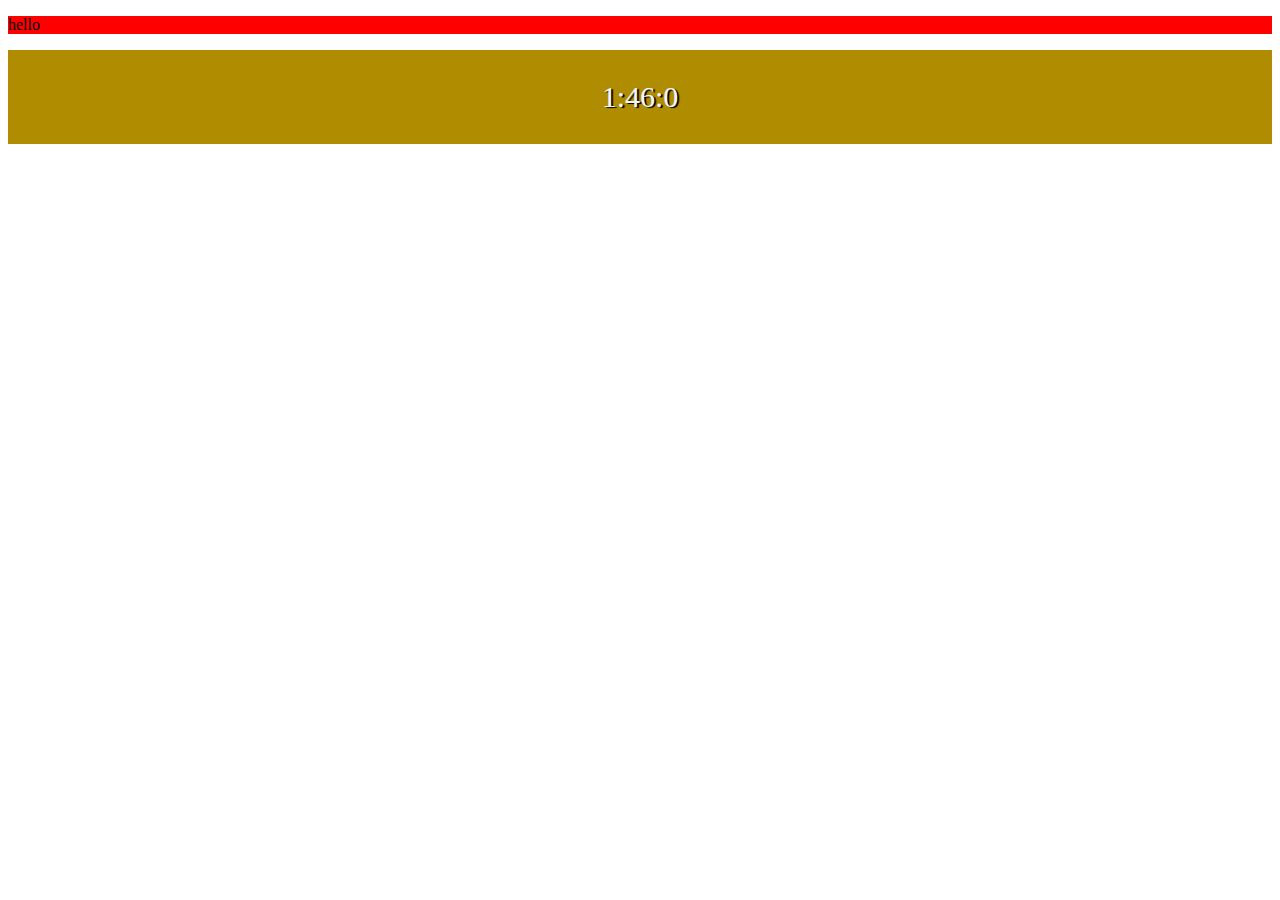
<file: Lesson 4/index.html>
<!DOCTYPE html>
<html lang="en">
<head>
    <meta charset="UTF-8">
    <meta http-equiv="X-UA-Compatible" content="IE=edge">
    <meta name="viewport" content="width=device-width, initial-scale=1.0">
    <title>Document</title>
    <link rel="stylesheet" href="./style.css">
</head>
<body>
    <div class="red">
        <p>hello</p>
    </div>
    <div class="clock">
        <div class="time">
            <p id="gio">00</p><p>:</p>
        </div>
        <div class="time">
            <p id="phut">00</p><p>:</p>
        </div>
        <div class="time">
            <p id="giay">00</p>
        </div>
    </div>
</body>
<script src="./Ktra.js"></script>
</html>
</file>
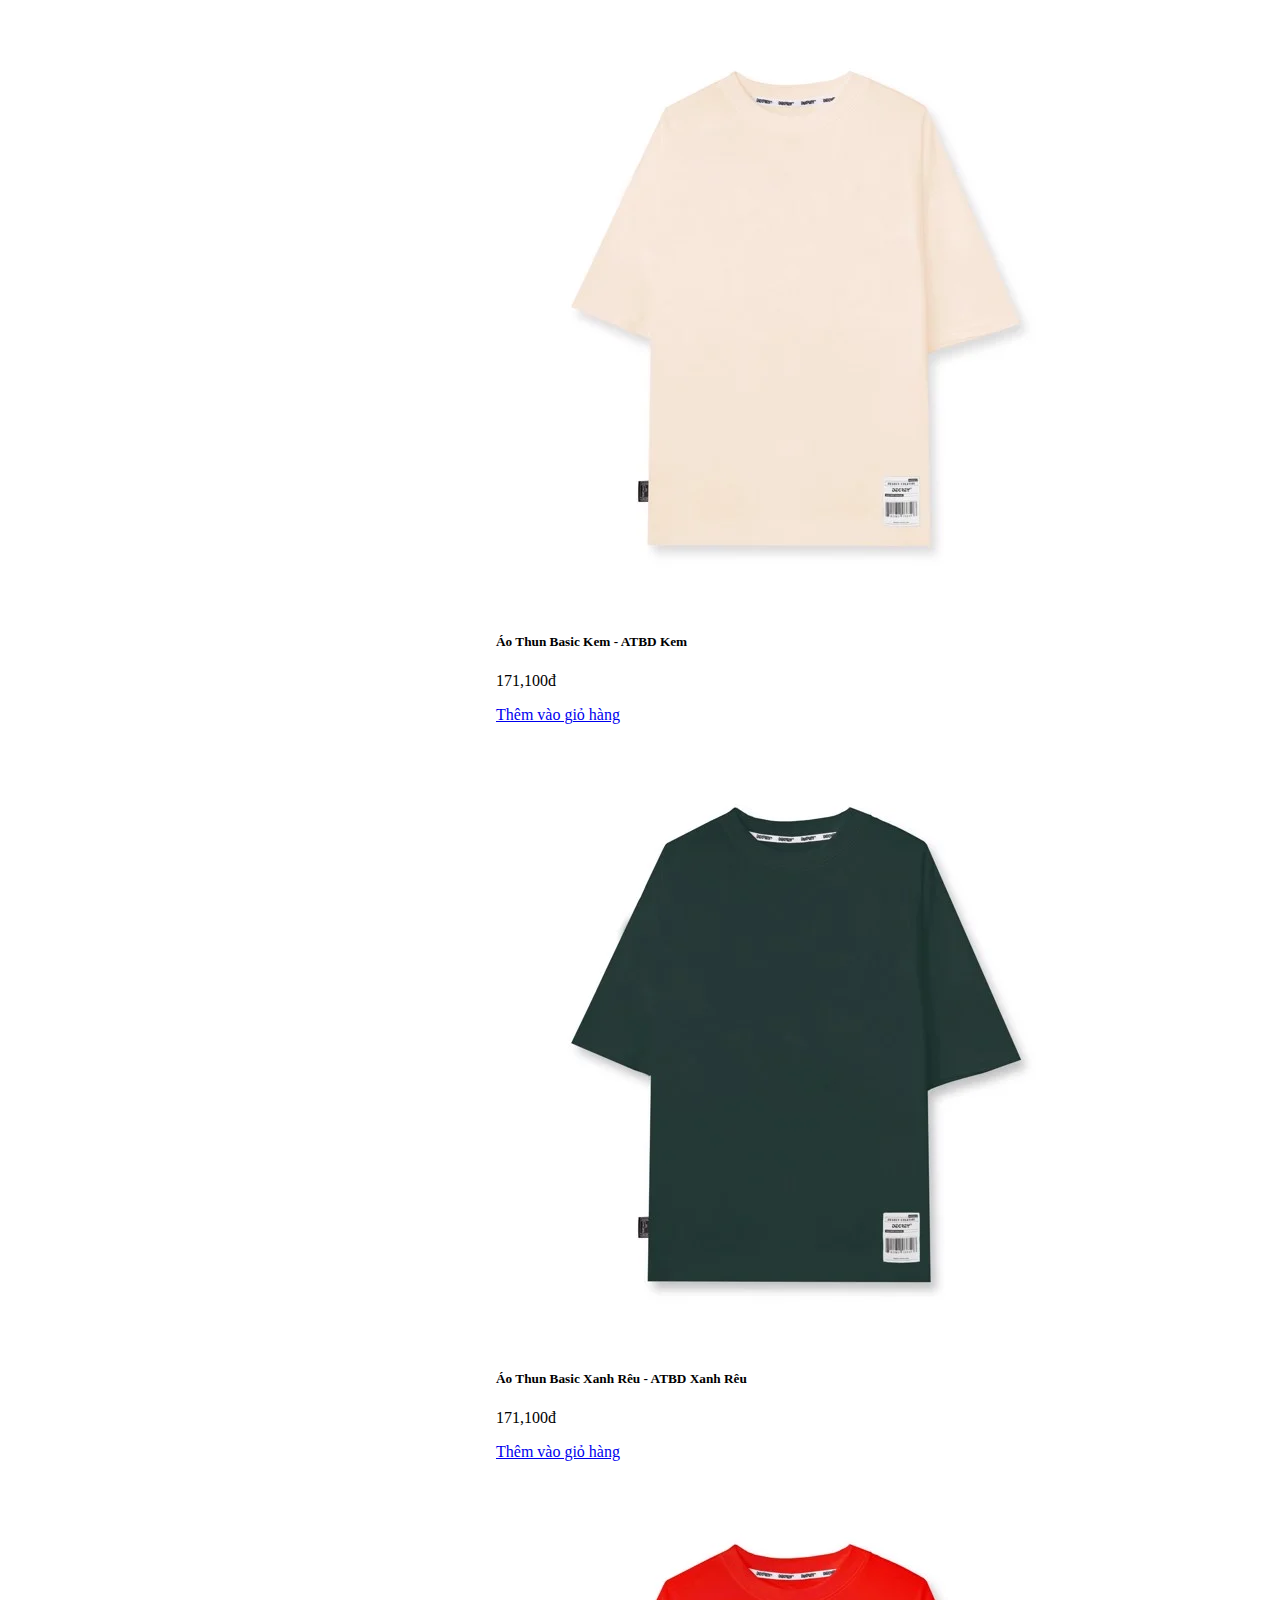
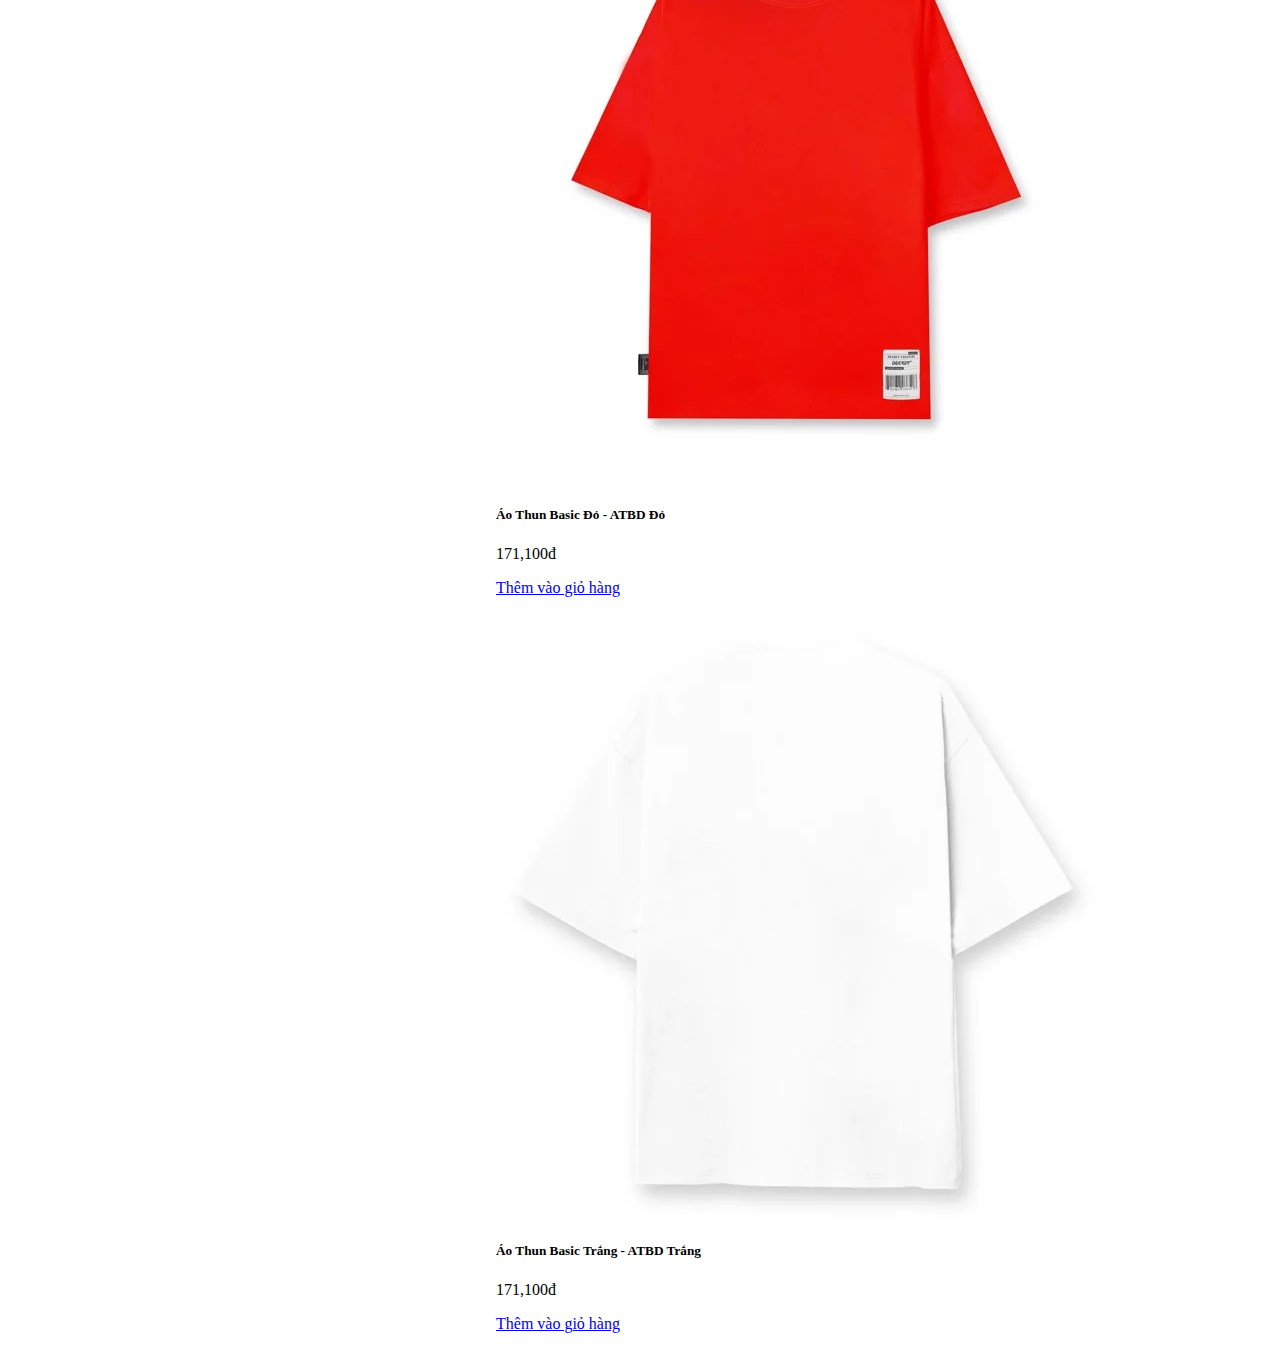
<file: Lesson 6/index.html>
<!DOCTYPE html>
<html lang="en">

<head>
    <meta charset="UTF-8">
    <meta http-equiv="X-UA-Compatible" content="IE=edge">
    <meta name="viewport" content="width=device-width, initial-scale=1.0">
    <title>Document</title>
    <!-- Font Awsome  -->
    <link rel="stylesheet" href="https://cdnjs.cloudflare.com/ajax/libs/font-awesome/6.1.2/css/all.min.css"
        integrity="sha512-1sCRPdkRXhBV2PBLUdRb4tMg1w2YPf37qatUFeS7zlBy7jJI8Lf4VHwWfZZfpXtYSLy85pkm9GaYVYMfw5BC1A=="
        crossorigin="anonymous" referrerpolicy="no-referrer" />
    <!-- Bootrap 5 -->
    <link href="https://cdn.jsdelivr.net/npm/bootstrap@5.2.0/dist/css/bootstrap.min.css" rel="stylesheet"
        integrity="sha384-gH2yIJqKdNHPEq0n4Mqa/HGKIhSkIHeL5AyhkYV8i59U5AR6csBvApHHNl/vI1Bx" crossorigin="anonymous">
    <link rel="stylesheet" href="main.css">
</head>

<body>

    <div class="container">
        <!-- Content here -->
        <div class="product-container row">
            <div class="product col-xxl-3 col-md-6 col-12">
                <div class="card" style="width: 18rem;">
                    <img src="./images/brown-shirt.jpeg" class="card-img-top" alt="...">
                    <div class="card-body">
                        <h5 class="card-title">Áo Thun Basic Kem - ATBD Kem</h5>
                        <p class="card-text">171,100đ</p>
                        <a href="#" class="btn btn-danger btn-add-to-cart" data-product-id="0">Thêm vào giỏ hàng</a>
                    </div>
                </div>
            </div>

            <div class="product col-xxl-3 col-md-6 col-12">
                <div class="card" style="width: 18rem;">
                    <img src="./images/dark-green-shirt.jpeg" class="card-img-top" alt="...">
                    <div class="card-body">
                        <h5 class="card-title">Áo Thun Basic Xanh Rêu - ATBD Xanh Rêu</h5>
                        <p class="card-text">171,100đ</p>
                        <a href="#" class="btn btn-danger btn-add-to-cart" data-product-id="1">Thêm vào giỏ hàng</a>
                    </div>
                </div>
            </div>

            <div class="product col-xxl-3 col-md-6 col-12">
                <div class="card" style="width: 18rem;">
                    <img src="./images/red-shirt.jpeg" class="card-img-top" alt="...">
                    <div class="card-body">
                        <h5 class="card-title">Áo Thun Basic Đỏ - ATBD Đỏ</h5>
                        <p class="card-text">171,100đ</p>
                        <a href="#" class="btn btn-danger btn-add-to-cart" data-product-id="2">Thêm vào giỏ hàng</a>
                    </div>
                </div>
            </div>

            <div class="product col-xxl-3 col-md-6 col-12">
                <div class="card" style="width: 18rem;">
                    <img src="./images/white-shirt.jpeg" class="card-img-top" alt="...">
                    <div class="card-body">
                        <h5 class="card-title">Áo Thun Basic Trắng - ATBD Trắng</h5>
                        <p class="card-text">171,100đ</p>
                        <a href="#" class="btn btn-danger btn-add-to-cart" data-product-id="3">Thêm vào giỏ hàng</a>
                    </div>
                </div>
            </div>
        </div>
    </div>

    <script src="./data.js"></script>
    <script src="./main.js"></script>
</body>

</html>
</file>
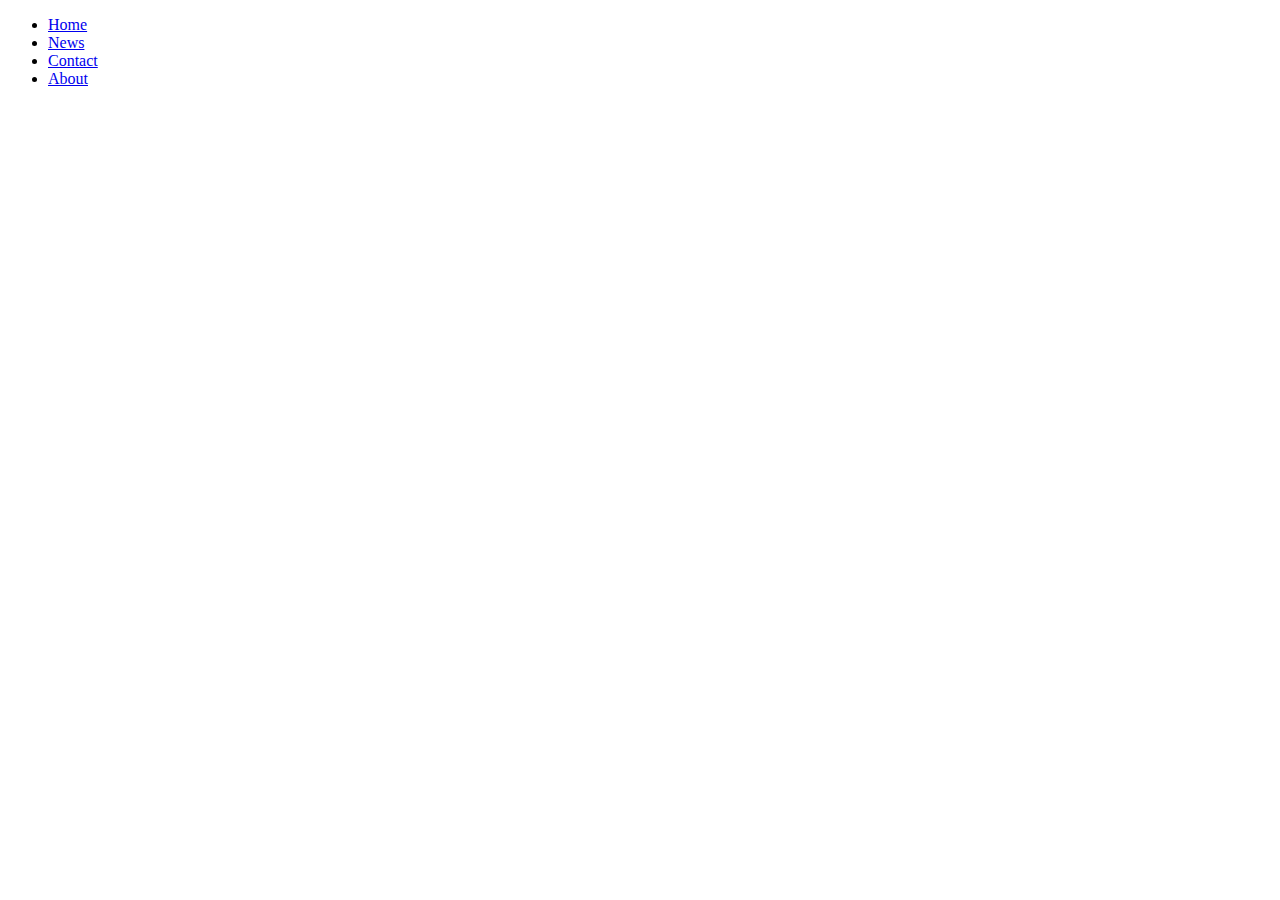
<file: Lesson 4/btvn.html>
<!DOCTYPE html>
<html lang="en">
<head>
    <meta charset="UTF-8">
    <meta http-equiv="X-UA-Compatible" content="IE=edge">
    <meta name="viewport" content="width=device-width, initial-scale=1.0">
    <title>Document</title>
</head>
<body>
    <header>
        <ul>
            <li><a href="default.asp">Home</a></li>
            <li><a href="news.asp">News</a></li>
            <li><a href="contact.asp">Contact</a></li>
            <li><a href="about.asp">About</a></li>
        </ul>
    </header>
</body>
</html>
</file>
<file: Lesson 4/style.css>
.red {
    background-color: red;
}
.red:hover {
    background-color: blue;
}
.clock {
    display: flex;
    background-color: rgb(176, 141, 0);
    justify-content: center;
}
.time {
    display: flex;
    font-size: 30px;
}
.clock .time p {
    color:aliceblue;
    text-shadow: 2px 1px 1px black;
}
</file>
<file: Lesson 6/main.css>
.product {
    display: flex;
    justify-content: center;
    margin-bottom: 20px;
  }
</file>
